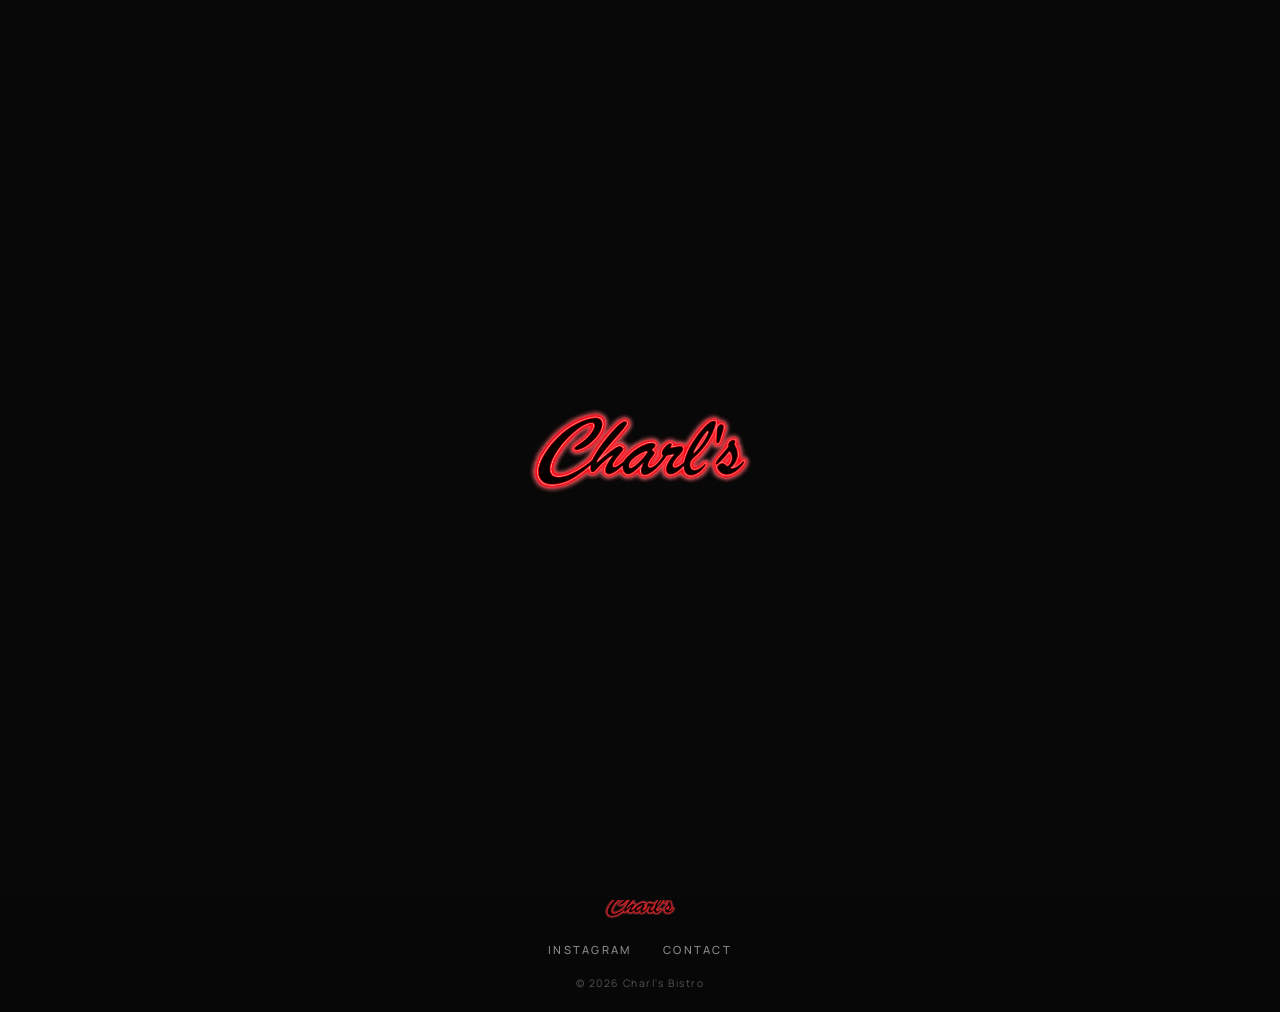
<file: index.html>
<!DOCTYPE html>
<html lang="en">
<head>
    <meta charset="UTF-8">
    <meta name="viewport" content="width=device-width, initial-scale=1.0">
    
    <!-- Primary Meta Tags -->
    <title>Charl's Bistro — Upcoming Events</title>
    <meta name="title" content="Charls Bistro — Upcoming Events">
    <meta name="description" content="Charls Bistro — discover upcoming live music, DJs and events.">
    <meta name="author" content="Charls Bistro">
    
    <!-- Canonical URL -->
    <link rel="canonical" href="https://www.charlsbistro.com/">
    
    <!-- Open Graph / Facebook -->
    <meta property="og:type" content="website">
    <meta property="og:url" content="https://www.charlsbistro.com/">
    <meta property="og:title" content="Charls Bistro — Upcoming Events">
    <meta property="og:description" content="Charls Bistro — discover upcoming live music, DJs and events.">
    <meta property="og:image" content="images/events/event-01.jpg">
    
    <!-- Twitter -->
    <meta property="twitter:card" content="summary_large_image">
    <meta property="twitter:url" content="https://www.charlsbistro.com/">
    <meta property="twitter:title" content="Charls Bistro — Upcoming Events">
    <meta property="twitter:description" content="Charls Bistro — discover upcoming live music, DJs and events.">
    <meta property="twitter:image" content="images/events/event-01.jpg">
    
    <!-- Favicon -->
    <link rel="icon" href="images/logo/logo.png" type="image/png">
    
    <!-- Google Fonts -->
    <link rel="preconnect" href="https://fonts.googleapis.com">
    <link rel="preconnect" href="https://fonts.gstatic.com" crossorigin>
    <link href="https://fonts.googleapis.com/css2?family=DM+Serif+Display:ital@0;1&family=Manrope:wght@300;400;500;600;700&display=swap" rel="stylesheet">
    
    <!-- Stylesheet -->
    <link rel="stylesheet" href="style.css">
</head>
<body>
    <!-- Loading Screen — Logo Only -->
    <div class="loading-screen" id="loadingScreen">
        <div class="loading-content">
            <div class="loading-logo">
                <img src="images/logo/logo.png" alt="Charls Bistro Logo" class="loading-logo-image">
            </div>
        </div>
    </div>
    
    <!-- Background Image -->
    <div class="page-background" aria-hidden="true">
        <img src="images/background/background.jpg" alt="" class="page-background-image">
        <div class="page-background-overlay"></div>
    </div>
    
    <!-- Header -->
    <header class="header" id="header">
        <div class="container header-inner">
            <!-- Logo Only Navbar -->
            <a href="index.html" class="logo" aria-label="Charls Bistro Home">
                <img src="images/logo/logo.png" alt="Charl's Bistro" class="logo-image">
            </a>
            
            <button class="burger" id="burger" aria-label="Open menu" aria-expanded="false">
                <span class="burger-line"></span>
                <span class="burger-line"></span>
            </button>
        </div>
    </header>
    
    <!-- Burger Menu Overlay -->
    <div class="menu-overlay" id="menuOverlay" aria-hidden="true">
        <div class="menu-content">
            <div class="menu-header">
                <img src="images/logo/logo.png" alt="Charls Bistro" class="menu-logo-image">
                <button class="menu-close" id="menuClose" aria-label="Close menu">×</button>
            </div>
            
            <nav class="menu-nav" aria-label="Main navigation">
                <ul>
                    <li style="--delay: 0.1s"><a href="index.html" class="menu-link">Events</a></li>
                    <li style="--delay: 0.2s"><a href="about.html" class="menu-link">About</a></li>
							<li style="--delay: 0.2s"><a href="gallery.html" class="menu-link">Gallery</a></li>
                    <li style="--delay: 0.3s"><a href="reservation.html" class="menu-link">Reservation</a></li>
                    <li style="--delay: 0.4s"><a href="about.html#contact" class="menu-link">Contact</a></li>
                </ul>
            </nav>
            
            <div class="menu-footer" style="--delay: 0.5s">
                <a href="https://www.instagram.com/charlsbistro/" target="_blank" rel="noopener noreferrer" class="menu-instagram">@charlsbistro</a>
            </div>
        </div>
    </div>
    
    <!-- Main Content -->
    <main>
        <!-- Upcoming Events Section -->
        <section class="events-section">
            <div class="container">
                <div class="events-heading">
                    <span class="events-label">This week</span>
                    <h1 class="events-title">Events</h1>
                </div>
                
                <!-- Horizontal Card Carousel -->
                <div class="carousel-wrapper">
                    <div id="eventsCarousel" class="events-carousel">
                        <!-- Cards rendered by JavaScript -->
                    </div>
                </div>
            </div>
        </section>
    </main>
    
    <!-- Footer -->
    <footer class="footer">
        <div class="container footer-inner">
            <img src="images/logo/logo.png" alt="Charls Bistro" class="footer-logo-image">
            <div class="footer-links">
                <a href="https://www.instagram.com/charlsbistro/" target="_blank" rel="noopener noreferrer">Instagram</a>
                <a href="about.html#contact">Contact</a>
            </div>
            <span class="footer-copy">© 2026 Charl's Bistro</span>
        </div>
    </footer>
    
    <!-- Scripts -->
    <script src="script.js"></script>
</body>
</html>
</file>
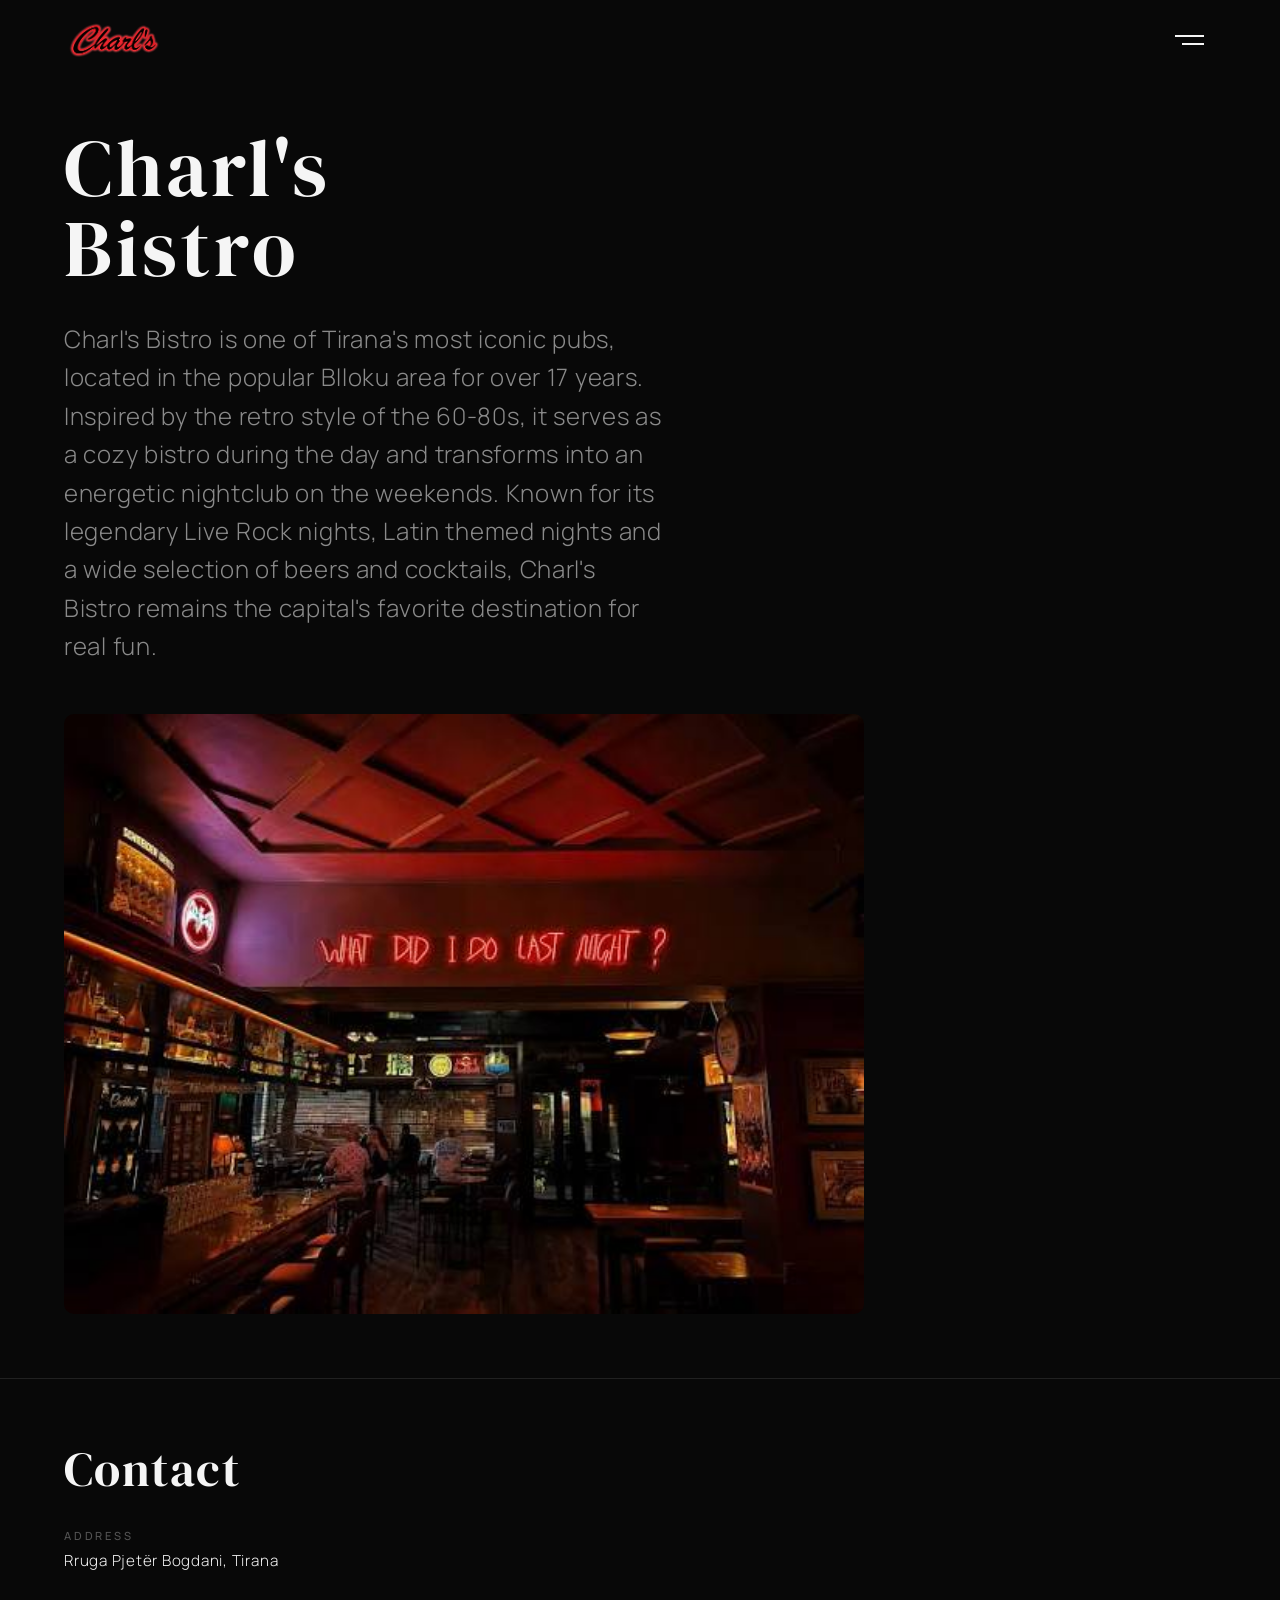
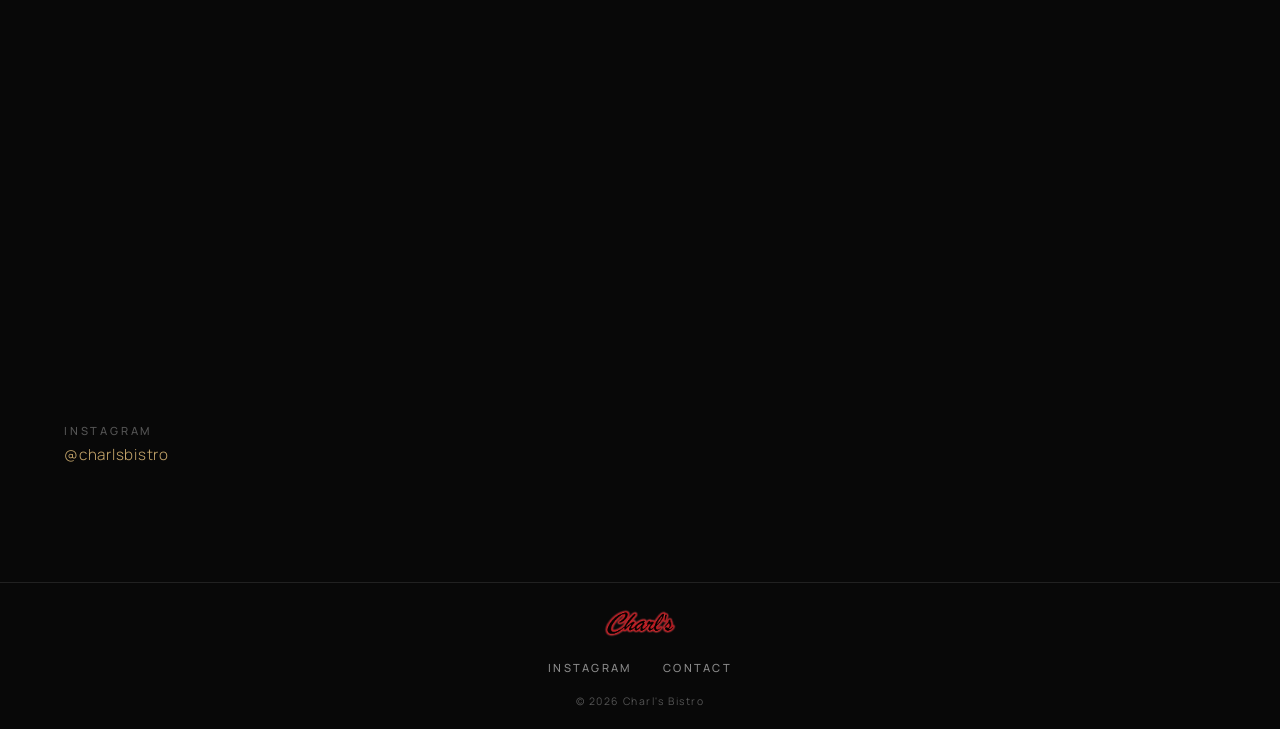
<file: about.html>
<!DOCTYPE html>
<html lang="en">
<head>
    <meta charset="UTF-8">
    <meta name="viewport" content="width=device-width, initial-scale=1.0">
    
    <title>About — Charl's Bistro</title>
    <meta name="description" content="Charls Bistro — a destination for music, dining and unforgettable nights.">
    <link rel="canonical" href="https://www.charlsbistro.com/about.html">
    <meta property="og:type" content="website">
    <meta property="og:title" content="About — Charl's Bistro">
    <meta property="og:description" content="Charls Bistro — a destination for music, dining and unforgettable nights.">
    <link rel="icon" href="images/logo/logo.png" type="image/png">
    
    <link rel="preconnect" href="https://fonts.googleapis.com">
    <link rel="preconnect" href="https://fonts.gstatic.com" crossorigin>
    <link href="https://fonts.googleapis.com/css2?family=DM+Serif+Display:ital@0;1&family=Manrope:wght@300;400;500;600;700&display=swap" rel="stylesheet">
    
    <link rel="stylesheet" href="style.css">
</head>
<body>
    <header class="header" id="header">
        <div class="container header-inner">
            <a href="index.html" class="logo" aria-label="Charls Bistro Home">
                <img src="images/logo/logo.png" alt="Charls Bistro" class="logo-image">
            </a>
            <button class="burger" id="burger" aria-label="Open menu" aria-expanded="false">
                <span class="burger-line"></span>
                <span class="burger-line"></span>
            </button>
        </div>
    </header>
    
    <div class="menu-overlay" id="menuOverlay" aria-hidden="true">
        <div class="menu-content">
            <div class="menu-header">
                <img src="images/logo/logo.png" alt="Charls Bistro" class="menu-logo-image">
                <button class="menu-close" id="menuClose" aria-label="Close menu">×</button>
            </div>
            <nav class="menu-nav" aria-label="Main navigation">
                <ul>
                    <li style="--delay: 0.1s"><a href="index.html" class="menu-link">Events</a></li>
                    <li style="--delay: 0.2s"><a href="about.html" class="menu-link">About</a></li>
							<li style="--delay: 0.2s"><a href="gallery.html" class="menu-link">Gallery</a></li>
                    <li style="--delay: 0.3s"><a href="reservation.html" class="menu-link">Reservation</a></li>
                    <li style="--delay: 0.4s"><a href="about.html#contact" class="menu-link">Contact</a></li>
                </ul>
            </nav>
            <div class="menu-footer" style="--delay: 0.5s">
                <a href="https://www.instagram.com/charlsbistro/" target="_blank" rel="noopener noreferrer" class="menu-instagram">@charlsbistro</a>
            </div>
        </div>
    </div>
    
    <main>
        <section class="about-section">
            <div class="container">
                <div class="about-content">
                    <h1 class="about-title">Charl's<br>Bistro</h1>
                    <p class="about-text">Charl's Bistro is one of Tirana's most iconic pubs, located in the popular Blloku area for over 17 years. Inspired by the retro style of the 60-80s, it serves as a cozy bistro during the day and transforms into an energetic nightclub on the weekends. Known for its legendary Live Rock nights, Latin themed nights and a wide selection of beers and cocktails, Charl's Bistro remains the capital's favorite destination for real fun.</p>
                    <div class="about-image-wrapper">
                        <img src="images/logo/about.jpeg" alt="Charls Bistro atmosphere" class="about-image" loading="lazy" decoding="async">
                    </div>
                </div>
            </div>
        </section>
        
        <section id="contact" class="contact-section">
            <div class="container">
                <div class="contact-content">
                    <h2 class="contact-title">Contact</h2>
                    <div class="contact-details">
                        <div class="contact-item">
                            <span class="contact-label">Address</span>
                            <p class="contact-value">Rruga Pjetër Bogdani, Tirana</p>

<iframe
    class="map-embed"
    src="https://www.google.com/maps?q=Charl's+Bistro+Blloku+Tirana&output=embed"
    loading="lazy"
    referrerpolicy="no-referrer-when-downgrade"
    title="Charl's Bistro Location">
</iframe>
                        </div>
                        <div class="contact-item">
                            <span class="contact-label">Instagram</span>
                            <a href="https://www.instagram.com/charlsbistro/" target="_blank" rel="noopener noreferrer" class="contact-link">@charlsbistro</a>
                        </div>
                    </div>
                </div>
            </div>
        </section>
    </main>
    
    <footer class="footer">
        <div class="container footer-inner">
            <img src="images/logo/logo.png" alt="Charls Bistro" class="footer-logo-image">
            <div class="footer-links">
                <a href="https://www.instagram.com/charlsbistro/" target="_blank" rel="noopener noreferrer">Instagram</a>
                <a href="about.html#contact">Contact</a>
            </div>
            <span class="footer-copy">© 2026 Charl's Bistro</span>
        </div>
    </footer>
    
    <script src="script.js"></script>
</body>
</html>
</file>
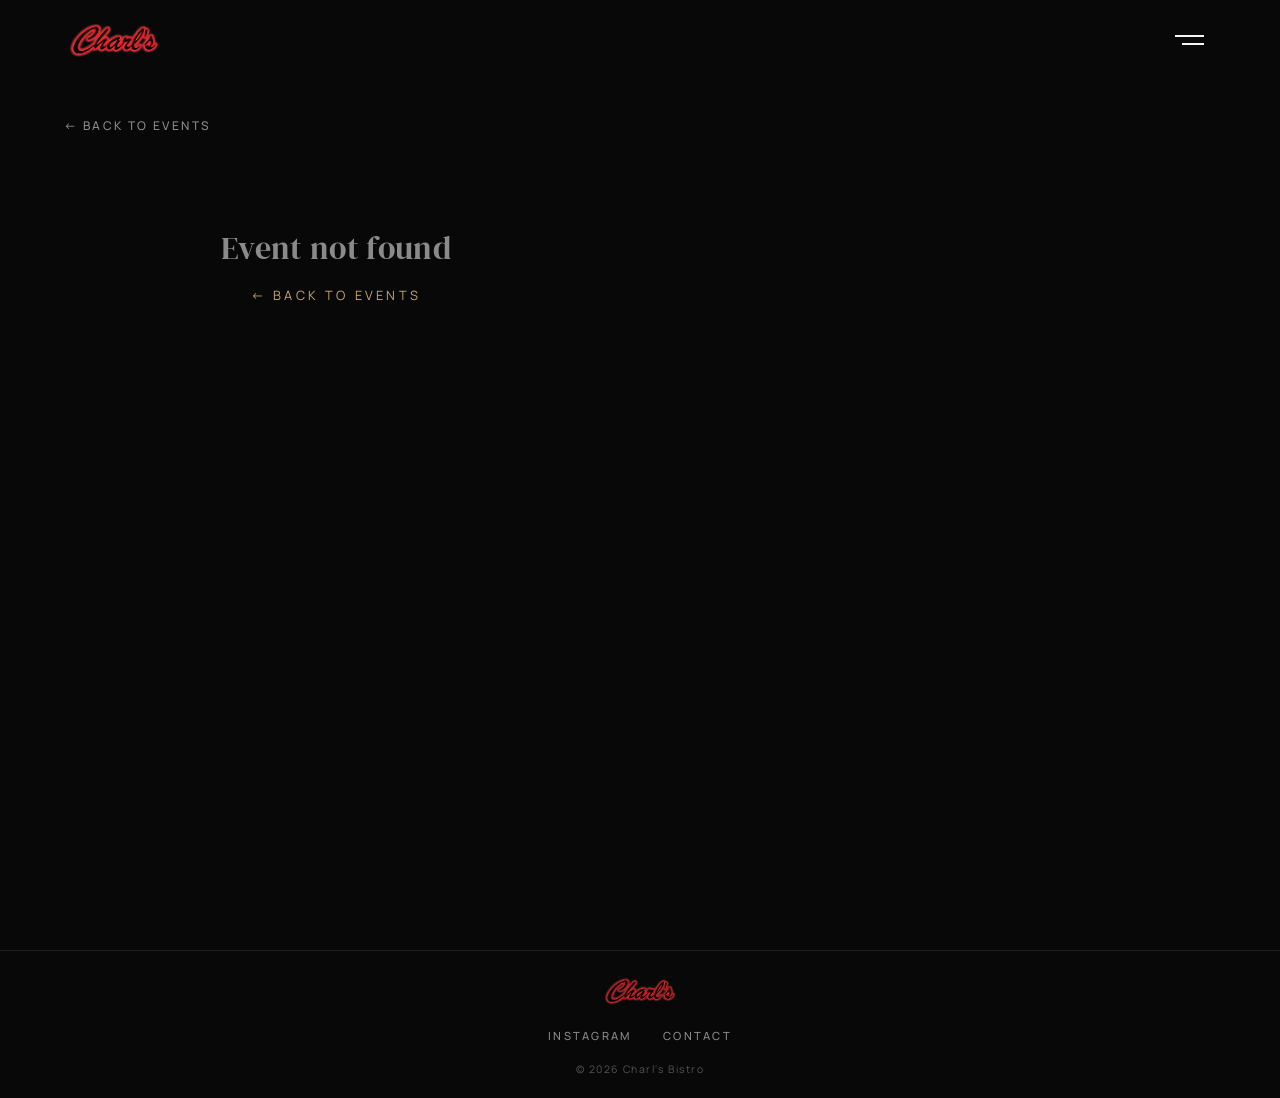
<file: event.html>
<!DOCTYPE html>
<html lang="en">
<head>
    <meta charset="UTF-8">
    <meta name="viewport" content="width=device-width, initial-scale=1.0">
    
    <title>Event — Charl's Bistro</title>
    <meta name="description" content="Charls Bistro — event details.">
    <link rel="canonical" href="https://www.charlsbistro.com/event.html">
    <meta property="og:type" content="website">
    <meta property="og:title" content="Event — Charls Bistro">
    <meta property="og:description" content="Charls Bistro — event details.">
    <link rel="icon" href="images/logo/logo.png" type="image/png">
    
    <link rel="preconnect" href="https://fonts.googleapis.com">
    <link rel="preconnect" href="https://fonts.gstatic.com" crossorigin>
    <link href="https://fonts.googleapis.com/css2?family=DM+Serif+Display:ital@0;1&family=Manrope:wght@300;400;500;600;700&display=swap" rel="stylesheet">
    
    <link rel="stylesheet" href="style.css">
</head>
<body class="event-page">
    <header class="header" id="header">
        <div class="container header-inner">
            <a href="index.html" class="logo" aria-label="Charls Bistro Home">
                <img src="images/logo/logo.png" alt="Charls Bistro" class="logo-image">
            </a>
            <button class="burger" id="burger" aria-label="Open menu" aria-expanded="false">
                <span class="burger-line"></span>
                <span class="burger-line"></span>
            </button>
        </div>
    </header>
    
    <div class="menu-overlay" id="menuOverlay" aria-hidden="true">
        <div class="menu-content">
            <div class="menu-header">
                <img src="images/logo/logo.png" alt="Charls Bistro" class="menu-logo-image">
                <button class="menu-close" id="menuClose" aria-label="Close menu">×</button>
            </div>
            <nav class="menu-nav" aria-label="Main navigation">
                <ul>
                    <li style="--delay: 0.1s"><a href="index.html" class="menu-link">Events</a></li>
                    <li style="--delay: 0.2s"><a href="about.html" class="menu-link">About</a></li>
							<li style="--delay: 0.2s"><a href="gallery.html" class="menu-link">Gallery</a></li>
                    <li style="--delay: 0.3s"><a href="reservation.html" class="menu-link">Reservation</a></li>
                    <li style="--delay: 0.4s"><a href="about.html#contact" class="menu-link">Contact</a></li>
                </ul>
            </nav>
            <div class="menu-footer" style="--delay: 0.5s">
                <a href="https://www.instagram.com/charlsbistro/" target="_blank" rel="noopener noreferrer" class="menu-instagram">@charlsbistro</a>
            </div>
        </div>
    </div>
    
    <main>
        <div class="container">
            <a href="index.html" class="back-link">← Back to Events</a>
            <div id="eventDetail" class="event-detail">
                <!-- Event details rendered by JavaScript -->
            </div>
        </div>
    </main>
    
    <footer class="footer">
        <div class="container footer-inner">
            <img src="images/logo/logo.png" alt="Charls Bistro" class="footer-logo-image">
            <div class="footer-links">
                <a href="https://www.instagram.com/charlsbistro/" target="_blank" rel="noopener noreferrer">Instagram</a>
                <a href="about.html#contact">Contact</a>
            </div>
            <span class="footer-copy">© 2026 Charl's Bistro</span>
        </div>
    </footer>
    
    <script src="script.js"></script>
    <script src="event.js"></script>
</body>
</html>
</file>
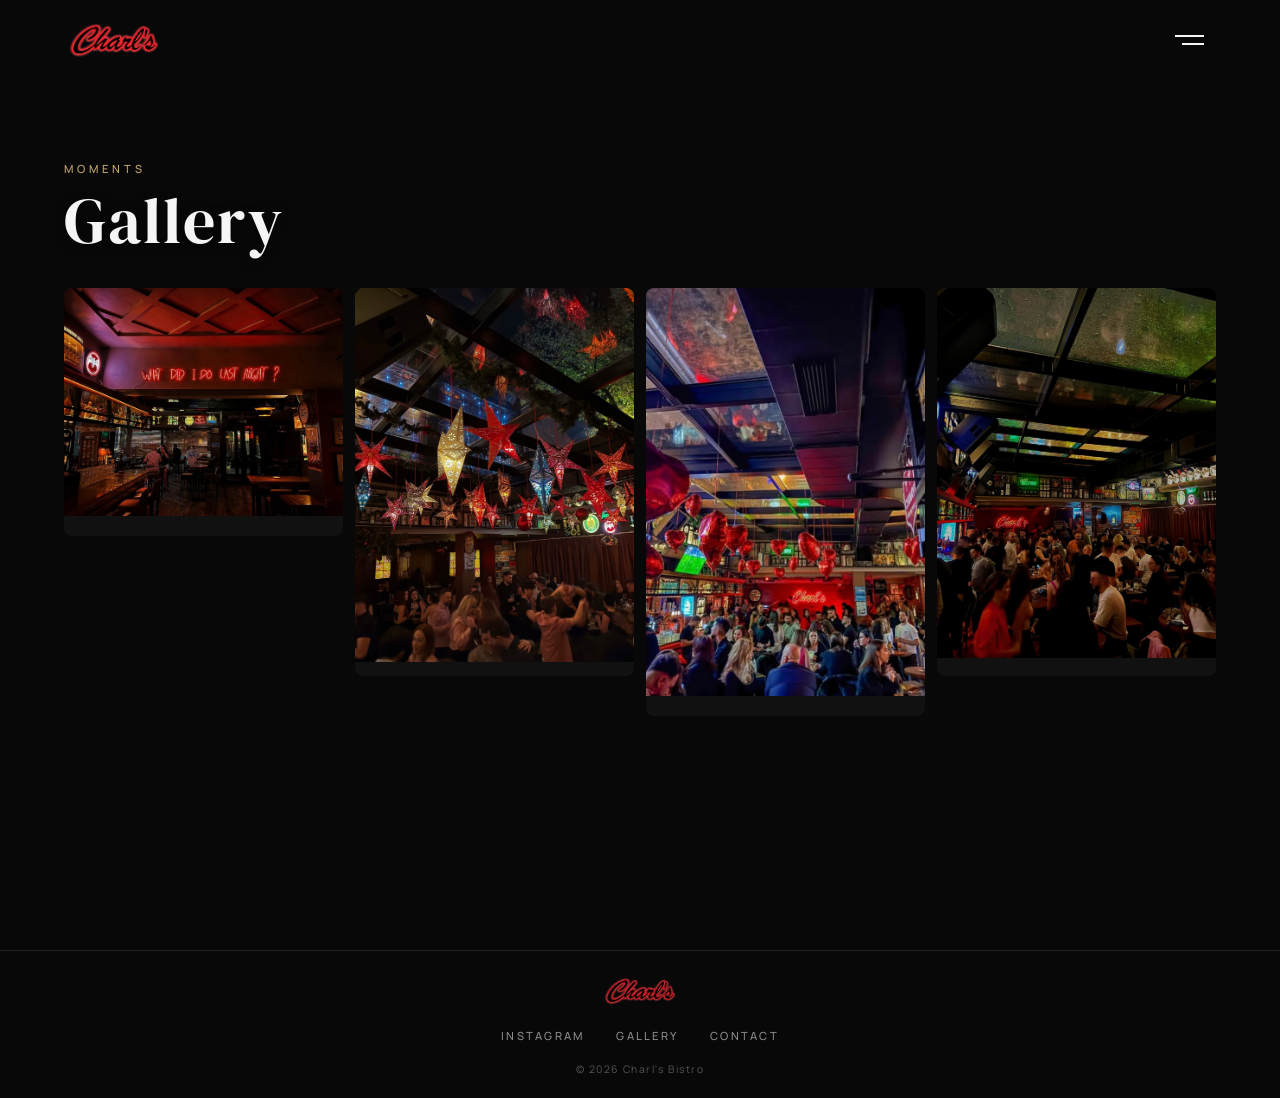
<file: gallery.html>
<!DOCTYPE html>
<html lang="en">
<head>
    <meta charset="UTF-8">
    <meta name="viewport" content="width=device-width, initial-scale=1.0">
    
    <title>Gallery — Charl's Bistro</title>
    <meta name="description" content="Moments from Charl's Bistro — live music, parties and unforgettable nights.">
    <link rel="icon" href="images/logo/logo.png" type="image/png">
    
    <link rel="preconnect" href="https://fonts.googleapis.com">
    <link rel="preconnect" href="https://fonts.gstatic.com" crossorigin>
    <link href="https://fonts.googleapis.com/css2?family=DM+Serif+Display:ital@0;1&family=Manrope:wght@300;400;500;600;700&display=swap" rel="stylesheet">
    
    <style>
        *, *::before, *::after { margin: 0; padding: 0; box-sizing: border-box; }
        html { scroll-behavior: smooth; -webkit-font-smoothing: antialiased; -moz-osx-font-smoothing: grayscale; }
        body {
            font-family: 'Manrope', -apple-system, BlinkMacSystemFont, 'Segoe UI', sans-serif;
            background-color: #080808;
            color: #f5f5f5;
            line-height: 1.6;
            overflow-x: hidden;
            position: relative;
            min-height: 100vh;
        }
        img { max-width: 100%; height: auto; display: block; }
        a { color: inherit; text-decoration: none; }
        button { cursor: pointer; border: none; background: none; font-family: inherit; color: inherit; }
        ul, ol { list-style: none; }

        :root {
            --bg: #080808;
            --bg-light: #0e0e0e;
            --surface: #111111;
            --surface-light: #181818;
            --text: #f5f5f5;
            --text-muted: #8a8a8a;
            --text-faint: #555555;
            --accent: #c7a76c;
            --accent-light: #d4b887;
            --border: rgba(255, 255, 255, 0.1);
            --border-light: rgba(255, 255, 255, 0.2);
            --font-display: 'DM Serif Display', Georgia, 'Times New Roman', serif;
            --font-body: 'Manrope', -apple-system, BlinkMacSystemFont, 'Segoe UI', sans-serif;
            --container-max: 1400px;
            --container-padding: clamp(1.5rem, 5vw, 4rem);
            --header-height: 80px;
            --header-height-mobile: 70px;
            --transition-fast: 0.3s cubic-bezier(0.4, 0, 0.2, 1);
            --transition-medium: 0.5s cubic-bezier(0.4, 0, 0.2, 1);
            --z-content: 10;
            --z-header: 100;
            --z-menu: 200;
            --z-lightbox: 500;
        }

        h1, h2, h3, h4, h5, h6 {
            font-family: var(--font-display);
            font-weight: 400;
            line-height: 1.1;
            letter-spacing: 0.01em;
        }
        .container {
            max-width: var(--container-max);
            margin: 0 auto;
            padding: 0 var(--container-padding);
            width: 100%;
            position: relative;
            z-index: var(--z-content);
        }

        /* HEADER */
        .header {
            position: fixed; top: 0; left: 0; right: 0;
            z-index: var(--z-header);
            transition: background var(--transition-medium), border-color var(--transition-medium);
            border-bottom: 1px solid transparent;
        }
        .header.scrolled {
            background: rgba(8, 8, 8, 0.95);
            border-bottom-color: var(--border);
        }
        .header-inner {
            display: flex; align-items: center; justify-content: space-between;
            height: var(--header-height);
            transition: height var(--transition-medium);
        }
        .header.scrolled .header-inner { height: var(--header-height-mobile); }
        .logo {
            display: flex; align-items: center; line-height: 1;
            z-index: calc(var(--z-menu) + 10);
        }
        .logo-image {
            width: auto; height: 50px; object-fit: contain;
            transition: height var(--transition-medium);
        }
        .header.scrolled .logo-image { height: 40px; }

        .burger {
            display: flex; flex-direction: column; gap: 0.4rem;
            padding: 0.75rem;
            z-index: calc(var(--z-menu) + 10);
            position: relative;
            align-items: flex-end;
        }
        .burger-line {
            width: 1.8rem; height: 1.5px;
            background: var(--text);
            transition: all var(--transition-fast);
            display: block;
        }
        .burger-line:last-child { width: 1.4rem; }
        .burger:hover .burger-line { background: var(--accent); }
        .burger.active .burger-line:first-child {
            transform: rotate(45deg) translate(3px, 3px);
            width: 1.8rem;
        }
        .burger.active .burger-line:last-child {
            transform: rotate(-45deg) translate(3px, -3px);
            width: 1.8rem;
        }

        /* MENU */
        .menu-overlay {
            position: fixed; top: 0; left: 0; right: 0; bottom: 0;
            background: var(--bg);
            z-index: var(--z-menu);
            opacity: 0; visibility: hidden;
            transition: opacity var(--transition-medium), visibility var(--transition-medium);
        }
        .menu-overlay.open { opacity: 1; visibility: visible; }
        .menu-content {
            display: flex; flex-direction: column; justify-content: space-between;
            height: 100%;
            padding: 2rem var(--container-padding);
            max-width: var(--container-max);
            margin: 0 auto;
            width: 100%;
        }
        .menu-header {
            display: flex; align-items: center; justify-content: space-between;
            position: relative;
        }
        .menu-logo-image { width: auto; height: 45px; object-fit: contain; }
        .menu-close {
            font-size: 2.5rem; font-weight: 300; color: var(--text);
            line-height: 1;
            transition: color var(--transition-fast);
            padding: 0.5rem;
        }
        .menu-close:hover { color: var(--accent); }
        .menu-nav ul { display: flex; flex-direction: column; gap: 1.5rem; }
        .menu-link {
            font-family: var(--font-display);
            font-size: clamp(2.5rem, 6vw, 4rem);
            font-weight: 400;
            color: var(--text);
            letter-spacing: 0.02em;
            transition: color var(--transition-fast), padding-left var(--transition-fast);
            display: inline-block;
            opacity: 0; transform: translateY(20px);
            animation: menuLinkIn 0.6s ease forwards;
            animation-delay: var(--delay);
        }
        .menu-link:hover { color: var(--accent); padding-left: 1.5rem; }
        @keyframes menuLinkIn {
            from { opacity: 0; transform: translateY(20px); }
            to { opacity: 1; transform: translateY(0); }
        }
        .menu-footer {
            opacity: 0;
            animation: menuLinkIn 0.6s ease forwards;
            animation-delay: var(--delay);
        }
        .menu-instagram {
            font-size: 0.9rem; letter-spacing: 0.2em; text-transform: uppercase;
            color: var(--text-muted);
            transition: color var(--transition-fast);
        }
        .menu-instagram:hover { color: var(--accent); }

        /* GALLERY PAGE */
        .gallery-page main {
            padding-top: calc(var(--header-height) + 5rem);
            padding-bottom: 4rem;
            min-height: 100vh;
        }
        .gallery-heading {
            margin-bottom: 2rem;
            display: flex; flex-direction: column; gap: 0.5rem;
        }
        .gallery-label {
            font-size: 0.7rem; font-weight: 500;
            letter-spacing: 0.35em; text-transform: uppercase;
            color: var(--accent);
        }
        .gallery-title {
            font-size: clamp(2.5rem, 6vw, 4rem);
            font-weight: 400;
            letter-spacing: 0.03em;
            text-shadow: 0 2px 10px rgba(0, 0, 0, 0.5);
        }

        .gallery-filters {
            display: flex; gap: 0.75rem; margin-bottom: 2.5rem;
            flex-wrap: wrap;
        }
        .gallery-filter {
            padding: 0.6rem 1.4rem;
            font-size: 0.7rem; font-weight: 500;
            letter-spacing: 0.2em; text-transform: uppercase;
            background: transparent; color: var(--text-muted);
            border: 1px solid var(--border);
            border-radius: 100px;
            transition: all 0.3s ease;
        }
        .gallery-filter:hover { color: var(--text); border-color: var(--border-light); }
        .gallery-filter.active {
            color: var(--bg); background: var(--accent); border-color: var(--accent);
        }

        /* MASONRY */
        .gallery-masonry {
            display: grid;
            grid-template-columns: repeat(3, 1fr);
            grid-auto-rows: 8px;
            gap: 12px;
            grid-auto-flow: row;
        }
        .gallery-item {
            grid-row-end: span 30;
            overflow: hidden;
            border-radius: 8px;
            position: relative;
            cursor: pointer;
            background: var(--surface);
            -webkit-tap-highlight-color: transparent;
        }
        .gallery-item img {
            width: 100%; height: auto; display: block;
            transition: transform 0.6s cubic-bezier(0.4, 0, 0.2, 1);
        }
        .gallery-item:hover img { transform: scale(1.05); }

        .gallery-item-overlay {
            position: absolute; inset: 0;
            background: linear-gradient(
                to bottom,
                rgba(8, 8, 8, 0) 0%,
                rgba(8, 8, 8, 0) 60%,
                rgba(8, 8, 8, 0.65) 100%
            );
            opacity: 0;
            display: flex; align-items: flex-end; justify-content: flex-end;
            padding: 1rem;
            transition: opacity 0.3s ease;
            pointer-events: none;
        }
        .gallery-item:hover .gallery-item-overlay { opacity: 1; }

        /* Video card — play icon në qendër */
        .gallery-item-video { position: relative; }
        .gallery-video-poster { width: 100%; height: auto; display: block; }
        .gallery-item-video .gallery-item-overlay {
            background: rgba(8, 8, 8, 0.25);
            opacity: 1;
            align-items: center; justify-content: center;
            padding: 0;
        }
        .gallery-video-play-icon {
            width: 56px; height: 56px;
            border-radius: 50%;
            background: var(--accent);
            color: var(--bg);
            display: flex; align-items: center; justify-content: center;
            font-size: 1.4rem;
            box-shadow: 0 4px 24px rgba(0, 0, 0, 0.5);
            transition: transform 0.3s ease;
            padding-left: 4px; /* centron trekëndëshin optikisht */
        }
        .gallery-item-video:hover .gallery-video-play-icon {
            transform: scale(1.12);
        }

        /* LIGHTBOX — minimalist, kliko kudo për të mbyllur */
        .gallery-lightbox {
            position: fixed; inset: 0;
            background: rgba(0, 0, 0, 0.96);
            z-index: var(--z-lightbox);
            display: flex; align-items: center; justify-content: center;
            opacity: 0; visibility: hidden;
            transition: opacity 0.35s ease, visibility 0.35s ease;
            padding: 1rem;
            cursor: zoom-out;
        }
        .gallery-lightbox.open { opacity: 1; visibility: visible; }

        .lightbox-content {
            max-width: 95vw; max-height: 95vh;
            display: flex; align-items: center; justify-content: center;
            animation: lightboxIn 0.35s ease;
            cursor: default;
        }
        @keyframes lightboxIn {
            from { opacity: 0; transform: scale(0.96); }
            to { opacity: 1; transform: scale(1); }
        }
        .lightbox-media {
            max-width: 95vw;
            max-height: 95vh;
            object-fit: contain;
            border-radius: 6px;
            box-shadow: 0 20px 60px rgba(0, 0, 0, 0.7);
            display: block;
        }

        /* FOOTER */
        .footer {
            border-top: 1px solid var(--border);
            margin-top: 50px;
            padding: 20px;
            background: rgba(8, 8, 8, 0.8);
            position: relative;
            z-index: var(--z-content);
        }
        .footer-inner {
            display: flex; flex-direction: column; align-items: center;
            gap: 1rem; text-align: center;
        }
        .footer-logo-image {
            width: auto; height: 40px; object-fit: contain; opacity: 0.8;
        }
        .footer-links { display: flex; gap: 2rem; }
        .footer-links a {
            font-size: 0.7rem; font-weight: 500;
            letter-spacing: 0.2em; text-transform: uppercase;
            color: var(--text-muted);
            transition: color var(--transition-fast);
        }
        .footer-links a:hover { color: var(--accent); }
        .footer-copy {
            font-size: 0.65rem; letter-spacing: 0.15em;
            color: var(--text-faint);
        }

        /* RESPONSIVE */
        @media (min-width: 1200px) {
            .gallery-masonry { grid-template-columns: repeat(4, 1fr); }
        }
        @media (max-width: 1024px) {
            .gallery-masonry { grid-template-columns: repeat(2, 1fr); }
        }
        @media (max-width: 768px) {
            :root {
                --header-height: 70px;
                --header-height-mobile: 65px;
            }
            .gallery-page main { padding-top: calc(var(--header-height) + 4rem); }
            .gallery-masonry {
                grid-template-columns: repeat(2, 1fr);
                gap: 8px;
                grid-auto-rows: 6px;
            }
            .logo-image { height: 40px; }
            .header.scrolled .logo-image { height: 35px; }
            .menu-link { font-size: 2.2rem; }
        }
        @media (max-width: 480px) {
            :root { --container-padding: 1.25rem; }
            .gallery-page main { padding-top: calc(var(--header-height) + 3rem); }
            .gallery-filters { gap: 0.5rem; }
            .gallery-filter { padding: 0.5rem 1rem; font-size: 0.65rem; }
            .gallery-video-play-icon { width: 46px; height: 46px; font-size: 1.2rem; }
            .logo-image { height: 45px; }
            .header.scrolled .logo-image { height: 30px; }
            .footer-links { gap: 1.25rem; }
            .footer-links a { font-size: 0.6rem; }
        }
        @media (prefers-reduced-motion: reduce) {
            *, *::before, *::after {
                animation-duration: 0.01ms !important;
                animation-iteration-count: 1 !important;
                transition-duration: 0.01ms !important;
                scroll-behavior: auto !important;
            }
            .gallery-item img { transition: none; }
        }
    </style>
</head>
<body class="gallery-page">
    <header class="header" id="header">
        <div class="container header-inner">
            <a href="index.html" class="logo" aria-label="Charl's Bistro Home">
                <img src="images/logo/logo.png" alt="Charl's Bistro" class="logo-image">
            </a>
            <button class="burger" id="burger" aria-label="Open menu" aria-expanded="false">
                <span class="burger-line"></span>
                <span class="burger-line"></span>
            </button>
        </div>
    </header>

    <div class="menu-overlay" id="menuOverlay" aria-hidden="true">
        <div class="menu-content">
            <div class="menu-header">
                <img src="images/logo/logo.png" alt="Charls Bistro" class="menu-logo-image">
                <button class="menu-close" id="menuClose" aria-label="Close menu">×</button>
            </div>
            <nav class="menu-nav" aria-label="Main navigation">
                <ul>
                    <li style="--delay: 0.1s"><a href="index.html" class="menu-link">Events</a></li>
                    <li style="--delay: 0.2s"><a href="gallery.html" class="menu-link">Gallery</a></li>
                    <li style="--delay: 0.3s"><a href="about.html" class="menu-link">About</a></li>
                    <li style="--delay: 0.4s"><a href="reservation.html" class="menu-link">Reservation</a></li>
                    <li style="--delay: 0.5s"><a href="about.html#contact" class="menu-link">Contact</a></li>
                </ul>
            </nav>
            <div class="menu-footer" style="--delay: 0.6s">
                <a href="https://www.instagram.com/charlsbistro/" target="_blank" rel="noopener noreferrer" class="menu-instagram">@charlsbistro</a>
            </div>
        </div>
    </div>

    <main>
        <section class="gallery-section">
            <div class="container">
                <div class="gallery-heading">
                    <span class="gallery-label">Moments</span>
                    <h1 class="gallery-title">Gallery</h1>
                </div>

                <div class="gallery-masonry" id="galleryGrid"></div>
            </div>
        </section>
    </main>

    <!-- Lightbox — kliko kudo për të mbyllur -->
    <div class="gallery-lightbox" id="galleryLightbox" aria-hidden="true">
        <div class="lightbox-content" id="lightboxContent"></div>
    </div>

    <footer class="footer">
        <div class="container footer-inner">
            <img src="images/logo/logo.png" alt="Charls Bistro" class="footer-logo-image">
            <div class="footer-links">
                <a href="https://www.instagram.com/charlsbistro/" target="_blank" rel="noopener noreferrer">Instagram</a>
                <a href="gallery.html">Gallery</a>
                <a href="about.html#contact">Contact</a>
            </div>
            <span class="footer-copy">© 2026 Charl's Bistro</span>
        </div>
    </footer>

    <script>
        /* HEADER SCROLL */
        const header = document.getElementById('header');
        window.addEventListener('scroll', () => {
            const top = window.pageYOffset || document.documentElement.scrollTop;
            header.classList.toggle('scrolled', top > 30);
        }, { passive: true });

        /* BURGER MENU */
        const burger = document.getElementById('burger');
        const menuOverlay = document.getElementById('menuOverlay');
        const menuClose = document.getElementById('menuClose');

        function openMenu() {
            menuOverlay.classList.add('open');
            burger.classList.add('active');
            burger.setAttribute('aria-expanded', 'true');
            menuOverlay.setAttribute('aria-hidden', 'false');
            document.body.style.overflow = 'hidden';
        }
        function closeMenu() {
            menuOverlay.classList.remove('open');
            burger.classList.remove('active');
            burger.setAttribute('aria-expanded', 'false');
            menuOverlay.setAttribute('aria-hidden', 'true');
            document.body.style.overflow = '';
        }
        if (burger) {
            burger.addEventListener('click', () => {
                menuOverlay.classList.contains('open') ? closeMenu() : openMenu();
            });
        }
        if (menuClose) menuClose.addEventListener('click', closeMenu);
        menuOverlay.querySelectorAll('.menu-link').forEach(link => {
            link.addEventListener('click', closeMenu);
        });
        document.addEventListener('keydown', (e) => {
            if (e.key === 'Escape' && menuOverlay.classList.contains('open')) closeMenu();
        });

        /* GALLERY DATA */
        const galleryItems = [
            { type: 'image', src: 'images/gallery/1.jpeg', alt: 'Live music night' },
            { type: 'image', src: 'images/gallery/2.jpeg', alt: 'Crowd cheering' },
            { type: 'image', src: 'images/gallery/4.jpeg', alt: 'DJ set' },
            { type: 'image', src: 'images/gallery/5.jpeg', alt: 'Cocktails' }
        ];

        const galleryGrid = document.getElementById('galleryGrid');
        const lightbox = document.getElementById('galleryLightbox');
        const lightboxContent = document.getElementById('lightboxContent');

        /* RENDER */
        function renderGallery(filter = 'all') {
            if (!galleryGrid) return;

            const items = filter === 'all'
                ? galleryItems
                : galleryItems.filter(item => item.type === filter);

            if (items.length === 0) {
                galleryGrid.innerHTML = `
                    <div style="padding: 4rem 2rem; text-align: center; width: 100%; grid-column: 1 / -1;">
                        <p style="font-family: var(--font-display); font-size: 1.5rem; color: var(--text-muted);">
                            No media yet.
                        </p>
                    </div>`;
                return;
            }

            galleryGrid.innerHTML = items.map((item) => {
                if (item.type === 'image') {
                    return `
                        <div class="gallery-item gallery-item-image"
                             data-type="image"
                             data-src="${item.src}"
                             data-alt="${item.alt}">
                            <img src="${item.src}" alt="${item.alt}" loading="lazy" decoding="async">
                        </div>`;
                }
                return `
                    <div class="gallery-item gallery-item-video"
                         data-type="video"
                         data-src="${item.src}"
                         data-alt="${item.alt}">
                        <img src="${item.poster}" alt="${item.alt}" loading="lazy" decoding="async" class="gallery-video-poster">
                        <div class="gallery-item-overlay">
                            <span class="gallery-video-play-icon">▶</span>
                        </div>
                    </div>`;
            }).join('');

            initMasonry();
        }

        /* MASONRY */
        function initMasonry() {
            if (!galleryGrid) return;

            const items = Array.from(galleryGrid.querySelectorAll('.gallery-item'));
            const GAP = window.innerWidth <= 768 ? 8 : 12;
            const ROW_HEIGHT = window.innerWidth <= 768 ? 6 : 8;

            const applySpan = (item) => {
                const img = item.querySelector('img');
                if (!img || !img.naturalWidth) return;
                const width = item.getBoundingClientRect().width;
                if (width === 0) return;
                const height = width * (img.naturalHeight / img.naturalWidth);
                const span = Math.ceil((height + GAP) / (ROW_HEIGHT + GAP));
                item.style.gridRowEnd = `span ${span}`;
            };

            items.forEach(item => {
                const img = item.querySelector('img');
                if (!img) return;
                if (img.complete && img.naturalWidth > 0) {
                    applySpan(item);
                } else {
                    img.addEventListener('load', () => applySpan(item), { once: true });
                }
            });

            if (window.__galleryResizeHandler) {
                window.removeEventListener('resize', window.__galleryResizeHandler);
            }
            let resizeTimer;
            window.__galleryResizeHandler = () => {
                clearTimeout(resizeTimer);
                resizeTimer = setTimeout(() => items.forEach(applySpan), 150);
            };
            window.addEventListener('resize', window.__galleryResizeHandler);
        }

        /* CLICK — çdo media hapet në lightbox */
        galleryGrid.addEventListener('click', (e) => {
            const itemEl = e.target.closest('.gallery-item');
            if (!itemEl) return;
            openLightbox(itemEl);
        });

        /* LIGHTBOX OPEN */
        function openLightbox(itemEl) {
            const type = itemEl.dataset.type;
            const src = itemEl.dataset.src;
            const alt = itemEl.dataset.alt;

            if (type === 'video') {
                lightboxContent.innerHTML = `
                    <video 
                        src="${src}" 
                        controls 
                        autoplay 
                        playsinline
                        class="lightbox-media"
                    ></video>
                `;
            } else {
                lightboxContent.innerHTML = `
                    <img src="${src}" alt="${alt}" class="lightbox-media">
                `;
            }

            lightbox.classList.add('open');
            lightbox.setAttribute('aria-hidden', 'false');
            document.body.style.overflow = 'hidden';
        }

        /* LIGHTBOX CLOSE */
        function closeLightbox() {
            lightbox.classList.remove('open');
            lightbox.setAttribute('aria-hidden', 'true');
            document.body.style.overflow = '';
            // Fshi content-in që video të ndalojë menjëherë
            lightboxContent.innerHTML = '';
        }

        /* Kliko kudo në lightbox → mbyllet (përveç kontrollit të videos) */
        lightbox.addEventListener('click', (e) => {
            // Nëse klikon kontrollin e videos, mos e mbyll
            if (e.target.tagName === 'VIDEO') return;
            closeLightbox();
        });

        /* ESC → mbyllet */
        document.addEventListener('keydown', (e) => {
            if (e.key === 'Escape' && lightbox.classList.contains('open')) {
                closeLightbox();
            }
        });

        /* FILTERS */
        document.querySelectorAll('.gallery-filter').forEach(btn => {
            btn.addEventListener('click', () => {
                document.querySelectorAll('.gallery-filter').forEach(b => b.classList.remove('active'));
                btn.classList.add('active');
                renderGallery(btn.dataset.filter);
            });
        });

        /* INIT */
        renderGallery();
    </script>
</body>
</html>
</file>
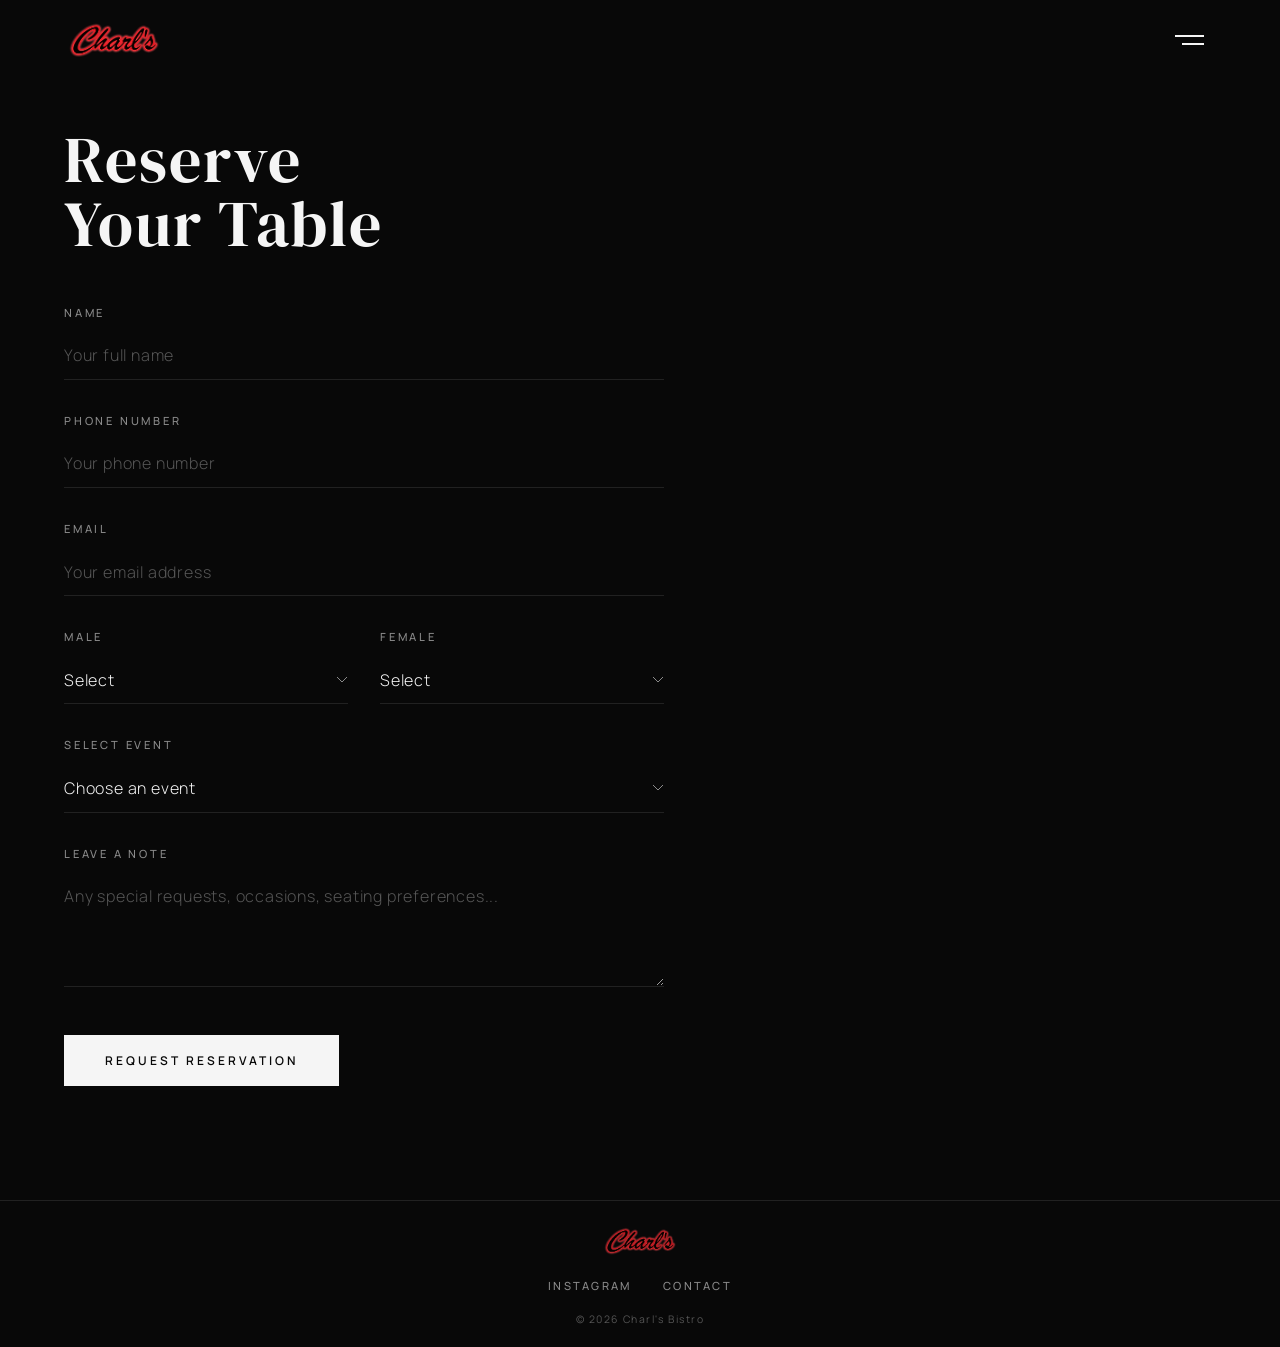
<file: reservation.html>
<!DOCTYPE html>
<html lang="en">
<head>
    <meta charset="UTF-8">
    <meta name="viewport" content="width=device-width, initial-scale=1.0">
    
    <title>Reservation — Charl's Bistro</title>
    <meta name="description" content="Reserve a table at Charls Bistro.">
    <link rel="canonical" href="https://www.charlsbistro.com/reservation.html">
    <meta property="og:type" content="website">
    <meta property="og:title" content="Reservation — Charls Bistro">
    <meta property="og:description" content="Reserve a table at Charls Bistro.">
    <link rel="icon" href="images/logo/logo.png" type="image/png">
    
    <link rel="preconnect" href="https://fonts.googleapis.com">
    <link rel="preconnect" href="https://fonts.gstatic.com" crossorigin>
    <link href="https://fonts.googleapis.com/css2?family=DM+Serif+Display:ital@0;1&family=Manrope:wght@300;400;500;600;700&display=swap" rel="stylesheet">
    
    <link rel="stylesheet" href="style.css">
</head>
<body>
    <header class="header" id="header">
        <div class="container header-inner">
            <a href="index.html" class="logo" aria-label="Charls Bistro Home">
                <img src="images/logo/logo.png" alt="Charls Bistro" class="logo-image">
            </a>
            <button class="burger" id="burger" aria-label="Open menu" aria-expanded="false">
                <span class="burger-line"></span>
                <span class="burger-line"></span>
            </button>
        </div>
    </header>
    
    <div class="menu-overlay" id="menuOverlay" aria-hidden="true">
        <div class="menu-content">
            <div class="menu-header">
                <img src="images/logo/logo.png" alt="Charls Bistro" class="menu-logo-image">
                <button class="menu-close" id="menuClose" aria-label="Close menu">×</button>
            </div>
            <nav class="menu-nav" aria-label="Main navigation">
                <ul>
                    <li style="--delay: 0.1s"><a href="index.html" class="menu-link">Events</a></li>
                    <li style="--delay: 0.2s"><a href="about.html" class="menu-link">About</a></li>
							<li style="--delay: 0.2s"><a href="gallery.html" class="menu-link">Gallery</a></li>
                    <li style="--delay: 0.3s"><a href="reservation.html" class="menu-link">Reservation</a></li>
                    <li style="--delay: 0.4s"><a href="about.html#contact" class="menu-link">Contact</a></li>
                </ul>
            </nav>
            <div class="menu-footer" style="--delay: 0.5s">
                <a href="https://www.instagram.com/charlsbistro/" target="_blank" rel="noopener noreferrer" class="menu-instagram">@charlsbistro</a>
            </div>
        </div>
    </div>
    
    <main>
        <section class="reservation-section">
            <div class="container">
                <div class="reservation-content">
                    <h1 class="reservation-title">Reserve<br>Your Table</h1>
                    
                    <form id="reservationForm" class="reservation-form" novalidate>
                        <div class="form-group">
                            <label for="name">Name</label>
                            <input type="text" id="name" name="name" required autocomplete="name" placeholder="Your full name">
                        </div>
                        <div class="form-group">
                            <label for="phone">Phone Number</label>
                            <input type="tel" id="phone" name="phone" required autocomplete="tel" placeholder="Your phone number">
                        </div>
                        <div class="form-group">
                            <label for="email">Email</label>
                            <input type="email" id="email" name="email" required autocomplete="email" placeholder="Your email address">
                        </div>
                        <div class="form-row">
                            <div class="form-group">
                                <label for="maleCount">Male</label>
                                <select id="maleCount" name="maleCount" required>
                                    <option value="" disabled selected>Select</option>
                                    <option value="0">0</option>
                                    <option value="1">1</option>
                                    <option value="2">2</option>
                                    <option value="3">3</option>
                                    <option value="4">4</option>
                                    <option value="5">5</option>
                                    <option value="6">6</option>
                                    <option value="7">7</option>
                                    <option value="8">8</option>
                                    <option value="9">9</option>
                                    <option value="10">10</option>
                                </select>
                            </div>
                            <div class="form-group">
                                <label for="femaleCount">Female</label>
                                <select id="femaleCount" name="femaleCount" required>
                                    <option value="" disabled selected>Select</option>
                                    <option value="0">0</option>
                                    <option value="1">1</option>
                                    <option value="2">2</option>
                                    <option value="3">3</option>
                                    <option value="4">4</option>
                                    <option value="5">5</option>
                                    <option value="6">6</option>
                                    <option value="7">7</option>
                                    <option value="8">8</option>
                                    <option value="9">9</option>
                                    <option value="10">10</option>
                                </select>
                            </div>
                        </div>
                        <div class="form-group">
                            <label for="eventSelect">Select Event</label>
                            <select id="eventSelect" name="eventSelect" required>
                                <option value="" disabled selected>Choose an event</option>
                            </select>
                        </div>
                        <div class="form-group">
                            <label for="note">Leave a Note</label>
                            <textarea id="note" name="note" rows="4" placeholder="Any special requests, occasions, seating preferences..."></textarea>
                        </div>
                        <button type="submit" class="btn-reserve">Request Reservation</button>
                    </form>
                </div>
            </div>
        </section>
    </main>
    
    <footer class="footer">
        <div class="container footer-inner">
            <img src="images/logo/logo.png" alt="Charls Bistro" class="footer-logo-image">
            <div class="footer-links">
                <a href="https://www.instagram.com/charlsbistro/" target="_blank" rel="noopener noreferrer">Instagram</a>
                <a href="about.html#contact">Contact</a>
            </div>
            <span class="footer-copy">© 2026 Charl's Bistro</span>
        </div>
    </footer>
    
    <script src="script.js"></script>
</body>
</html>
</file>
<file: style.css>
/* ============================================
   CHARLS BISTRO — Main Stylesheet
   ============================================ */

/* ============================================
   1. Reset
   ============================================ */
*,
*::before,
*::after {
    margin: 0;
    padding: 0;
    box-sizing: border-box;
}

html {
    scroll-behavior: smooth;
    -webkit-font-smoothing: antialiased;
    -moz-osx-font-smoothing: grayscale;
}

body {
    font-family: 'Manrope', -apple-system, BlinkMacSystemFont, 'Segoe UI', sans-serif;
    background-color: #080808;
    color: #f5f5f5;
    line-height: 1.6;
    overflow-x: hidden;
    position: relative;
    min-height: 100vh;
}

body.loading {
    overflow: hidden;
}

img {
    max-width: 100%;
    height: auto;
    display: block;
}

a {
    color: inherit;
    text-decoration: none;
}

button {
    cursor: pointer;
    border: none;
    background: none;
    font-family: inherit;
    color: inherit;
}

ul,
ol {
    list-style: none;
}

input,
select,
textarea {
    font-family: inherit;
    border: none;
    background: none;
    outline: none;
    color: #f5f5f5;
}

/* ============================================
   2. CSS Variables
   ============================================ */
:root {
    --bg: #080808;
    --bg-light: #0e0e0e;
    --surface: #111111;
    --surface-light: #181818;
    
    --text: #f5f5f5;
    --text-muted: #8a8a8a;
    --text-faint: #555555;
    
    --accent: #c7a76c;
    --accent-light: #d4b887;
    
    --border: rgba(255, 255, 255, 0.1);
    --border-light: rgba(255, 255, 255, 0.2);
    
    --font-display: 'DM Serif Display', Georgia, 'Times New Roman', serif;
    --font-body: 'Manrope', -apple-system, BlinkMacSystemFont, 'Segoe UI', sans-serif;
    
    --container-max: 1400px;
    --container-padding: clamp(1.5rem, 5vw, 4rem);
    
    --header-height: 80px;
    --header-height-mobile: 70px;
    
    --transition-fast: 0.3s cubic-bezier(0.4, 0, 0.2, 1);
    --transition-medium: 0.5s cubic-bezier(0.4, 0, 0.2, 1);
    --transition-slow: 0.8s cubic-bezier(0.4, 0, 0.2, 1);
    
    --z-background: 1;
    --z-content: 10;
    --z-header: 100;
    --z-menu: 200;
    --z-loading: 300;
    
    /* Carousel Variables */
    --card-width-mobile: 78vw;
    --card-width-tablet: 42vw;
    --card-width-desktop: 28vw;
    --card-gap: 1.25rem;
}

/* ============================================
   3. Typography
   ============================================ */
h1,
h2,
h3,
h4,
h5,
h6 {
    font-family: var(--font-display);
    font-weight: 400;
    line-height: 1.1;
    letter-spacing: 0.01em;
}

/* ============================================
   4. Global Styles
   ============================================ */
.container {
    max-width: var(--container-max);
    margin: 0 auto;
    padding: 0 var(--container-padding);
    width: 100%;
    position: relative;
    z-index: var(--z-content);
}

/* ============================================
   5. Page Background Image
   ============================================ */
.page-background {
    position: fixed;
    top: 0;
    left: 0;
    right: 0;
    bottom: 0;
    z-index: var(--z-background);
    pointer-events: none;
}

.page-background-image {
    width: 100%;
    height: 100%;
    object-fit: cover;
    object-position: center;
}

.page-background-overlay {
    position: absolute;
    top: 0;
    left: 0;
    right: 0;
    bottom: 0;
    background: rgba(8, 8, 8, 0.30);
}

/* ============================================
   6. Loading Screen — Logo Only
   ============================================ */
.loading-screen {
    position: fixed;
    top: 0;
    left: 0;
    right: 0;
    bottom: 0;
    background: var(--bg);
    z-index: var(--z-loading);
    display: flex;
    align-items: center;
    justify-content: center;
    transition: opacity 0.6s ease, visibility 0.6s ease;
}

.loading-screen.hidden {
    opacity: 0;
    visibility: hidden;
    pointer-events: none;
}

.loading-content {
    display: flex;
    align-items: center;
    justify-content: center;
}

.loading-logo {
    width: 250px;        /* Desktop — Bigger */
    height: 250px;       /* Desktop — Bigger */
    display: flex;
    align-items: center;
    justify-content: center;
    animation: logoPulse 1.5s ease-in-out infinite;
}

.loading-logo-image {
    width: 100%;
    height: 100%;
    object-fit: contain;
    filter: brightness(1.2);
    transform-origin: center center;
    will-change: transform, opacity, filter;
    transition:
        transform 0.75s cubic-bezier(0.22, 1, 0.36, 1),
        opacity 0.75s ease,
        filter 0.75s ease;
}

@keyframes logoPulse {
    0%, 100% {
        transform: scale(1);
        opacity: 1;
    }
    50% {
        transform: scale(1.05);
        opacity: 0.85;
    }
}

/* Zoom-out state for the loading logo */
.loading-screen.zooming .loading-logo {
    animation-play-state: paused;
}

.loading-screen.zooming .loading-logo-image {
    transform: scale(2.6);
    opacity: 0;
    filter: brightness(1.8) blur(8px);
}

/* ============================================
   7. Header
   ============================================ */
.header {
    position: fixed;
    top: 0;
    left: 0;
    right: 0;
    z-index: var(--z-header);
    transition: background var(--transition-medium), border-color var(--transition-medium);
    border-bottom: 1px solid transparent;
}

.header.scrolled {
    background: rgba(8, 8, 8, 0.95);
    border-bottom-color: var(--border);
}

.header-inner {
    display: flex;
    align-items: center;
    justify-content: space-between;
    height: var(--header-height);
    transition: height var(--transition-medium);
}

.header.scrolled .header-inner {
    height: var(--header-height-mobile);
}

/* Logo — Image Only */
.logo {
    display: flex;
    align-items: center;
    line-height: 1;
    z-index: calc(var(--z-menu) + 10);
}

.logo-image {
    width: auto;
    height: 50px;
    object-fit: contain;
    transition: height var(--transition-medium);
}

.header.scrolled .logo-image {
    height: 40px;
}

/* Burger Button */
.burger {
    display: flex;
    flex-direction: column;
    gap: 0.4rem;
    padding: 0.75rem;
    z-index: calc(var(--z-menu) + 10);
    position: relative;
    align-items: flex-end;
}

.burger-line {
    width: 1.8rem;
    height: 1.5px;
    background: var(--text);
    transition: all var(--transition-fast);
    display: block;
}

.burger-line:last-child {
    width: 1.4rem;
}

.burger:hover .burger-line {
    background: var(--accent);
}

.burger.active .burger-line:first-child {
    transform: rotate(45deg) translate(3px, 3px);
    width: 1.8rem;
}

.burger.active .burger-line:last-child {
    transform: rotate(-45deg) translate(3px, -3px);
    width: 1.8rem;
}

/* ============================================
   8. Burger Menu Overlay
   ============================================ */
.menu-overlay {
    position: fixed;
    top: 0;
    left: 0;
    right: 0;
    bottom: 0;
    background: var(--bg);
    z-index: var(--z-menu);
    opacity: 0;
    visibility: hidden;
    transition: opacity var(--transition-medium), visibility var(--transition-medium);
}

.menu-overlay.open {
    opacity: 1;
    visibility: visible;
}

.menu-content {
    display: flex;
    flex-direction: column;
    justify-content: space-between;
    height: 100%;
    padding: 2rem var(--container-padding);
    max-width: var(--container-max);
    margin: 0 auto;
    width: 100%;
}

.menu-header {
    display: flex;
    align-items: center;
    justify-content: space-between;
    position: relative;
}

.menu-logo-image {
    width: auto;
    height: 45px;
    object-fit: contain;
}

.menu-close {
    font-size: 2.5rem;
    font-weight: 300;
    color: var(--text);
    line-height: 1;
    transition: color var(--transition-fast);
    padding: 0.5rem;
}

.menu-close:hover {
    color: var(--accent);
}

.menu-nav ul {
    display: flex;
    flex-direction: column;
    gap: 1.5rem;
}

.menu-link {
    font-family: var(--font-display);
    font-size: clamp(2.5rem, 6vw, 4rem);
    font-weight: 400;
    color: var(--text);
    letter-spacing: 0.02em;
    transition: color var(--transition-fast), padding-left var(--transition-fast);
    display: inline-block;
    opacity: 0;
    transform: translateY(20px);
    animation: menuLinkIn 0.6s ease forwards;
    animation-delay: var(--delay);
}

.menu-link:hover {
    color: var(--accent);
    padding-left: 1.5rem;
}

@keyframes menuLinkIn {
    from {
        opacity: 0;
        transform: translateY(20px);
    }
    to {
        opacity: 1;
        transform: translateY(0);
    }
}

.menu-footer {
    opacity: 0;
    animation: menuLinkIn 0.6s ease forwards;
    animation-delay: var(--delay);
}

.menu-instagram {
    font-size: 0.9rem;
    letter-spacing: 0.2em;
    text-transform: uppercase;
    color: var(--text-muted);
    transition: color var(--transition-fast);
}

.menu-instagram:hover {
    color: var(--accent);
}

/* ============================================
   9. Events Section (Homepage)
   ============================================ */
.events-section {
    padding-top: calc(var(--header-height) + 3rem);
    padding-bottom: 4rem;
    position: relative;
    z-index: var(--z-content);
}

.events-heading {
    margin-bottom: 2rem;
    display: flex;
    flex-direction: column;
    gap: 0.5rem;
}

.events-label {
    font-size: 0.7rem;
    font-weight: 500;
    letter-spacing: 0.35em;
    text-transform: uppercase;
    color: var(--accent);
}

.events-title {
    font-size: clamp(2.5rem, 6vw, 4rem);
    font-weight: 400;
    letter-spacing: 0.03em;
    text-shadow: 0 2px 10px rgba(0, 0, 0, 0.5);
}

/* ============================================
   10. Horizontal Card Carousel
   ============================================ */
.carousel-wrapper {
    position: relative;
    width: 100%;
    overflow: hidden;
}

.events-carousel {
    display: flex;
    gap: var(--card-gap);
    overflow-x: auto;
    overflow-y: hidden;
    scroll-snap-type: x mandatory;
    -webkit-overflow-scrolling: touch;
    scroll-behavior: smooth;
    padding: 0.5rem 0;
    cursor: grab;
    scrollbar-width: none;
    -ms-overflow-style: none;
}

.events-carousel::-webkit-scrollbar {
    display: none;
}

.events-carousel:active {
    cursor: grabbing;
}

/* Event Card — Simplified, Image-Only Style */
.event-card {
    flex: 0 0 var(--card-width-mobile);
    width: var(--card-width-mobile);
    aspect-ratio: 3/4;
    display: block;
    text-decoration: none;
    color: inherit;
    scroll-snap-align: start;
    scroll-snap-stop: always;
    transition: transform var(--transition-medium), opacity var(--transition-medium);
    user-select: none;
    -webkit-user-select: none;
    -webkit-tap-highlight-color: transparent;
    position: relative;
}

.event-card-inner {
    position: relative;
    overflow: hidden;
    border-radius: 10px;
    background: var(--surface);
    width: 100%;
    height: 100%;
    box-shadow: 0 10px 30px rgba(0, 0, 0, 0.5);
    cursor: pointer;
}

.event-card-image-wrapper {
    position: relative;
    overflow: hidden;
    height: 100%;
    width: 100%;
}

.event-card-image {
    width: 100%;
    height: 100%;
    object-fit: cover;
    transition: transform var(--transition-slow);
    pointer-events: none;
}

.event-card:hover .event-card-image {
    transform: scale(1.04);
}

.event-card-overlay {
    position: absolute;
    top: 0;
    left: 0;
    right: 0;
    bottom: 0;
    background: linear-gradient(
        to bottom,
        rgba(8, 8, 8, 0) 0%,
        rgba(8, 8, 8, 0) 70%,
        rgba(8, 8, 8, 0.3) 100%
    );
    transition: background var(--transition-medium);
    pointer-events: none;
    border-radius: 10px;
}

.event-card:hover .event-card-overlay {
    background: linear-gradient(
        to bottom,
        rgba(8, 8, 8, 0) 0%,
        rgba(8, 8, 8, 0.05) 70%,
        rgba(8, 8, 8, 0.4) 100%
    );
}

.event-card-arrow {
    position: absolute;
    bottom: 1.5rem;
    right: 1.5rem;
    font-size: 1.2rem;
    color: rgba(255, 255, 255, 0.7);
    transition: transform var(--transition-fast), color var(--transition-fast);
    pointer-events: none;
    opacity: 0;
}

.event-card:hover .event-card-arrow {
    opacity: 1;
    transform: translateX(4px);
    color: var(--accent);
}

/* ============================================
   11. Event Detail Page — FIXED IMAGE RATIO
   ============================================ */
.event-page main {
    padding-top: calc(var(--header-height) + 2rem);
    padding-bottom: 4rem;
    min-height: 100vh;
}

.back-link {
    display: inline-block;
    font-size: 0.75rem;
    font-weight: 500;
    letter-spacing: 0.2em;
    text-transform: uppercase;
    color: var(--text-muted);
    margin-bottom: 2rem;
    transition: color var(--transition-fast);
}

.back-link:hover {
    color: var(--accent);
}

.event-detail {
    display: grid;
    grid-template-columns: 1fr 1fr;
    gap: 4rem;
    align-items: start;
}

.event-detail-image-wrapper {
    position: relative;
    overflow: hidden;
    border-radius: 10px;
    background: var(--surface);
    width: 100%;
}

.event-detail-image {
    width: 100%;
    height: auto;
    object-fit: contain;
    display: block;
    animation: fadeScaleIn 0.8s ease forwards;
}

@keyframes fadeScaleIn {
    from {
        opacity: 0;
        transform: scale(1.02);
    }
    to {
        opacity: 1;
        transform: scale(1);
    }
}

.event-detail-info {
    display: flex;
    flex-direction: column;
    gap: 1.5rem;
    animation: fadeUpIn 0.8s ease 0.3s both;
}

@keyframes fadeUpIn {
    from {
        opacity: 0;
        transform: translateY(30px);
    }
    to {
        opacity: 1;
        transform: translateY(0);
    }
}

.event-detail-date {
    font-size: 0.75rem;
    font-weight: 500;
    letter-spacing: 0.35em;
    text-transform: uppercase;
    color: var(--accent);
}

.event-detail-artist {
    font-family: var(--font-display);
    font-size: clamp(2.5rem, 5vw, 3.5rem);
    font-weight: 400;
    letter-spacing: 0.02em;
    line-height: 1.1;
}

.event-detail-type {
    font-size: 0.8rem;
    font-weight: 500;
    letter-spacing: 0.3em;
    text-transform: uppercase;
    color: var(--text-muted);
}

.event-detail-description {
    font-size: 0.95rem;
    font-weight: 300;
    line-height: 1.8;
    color: var(--text-muted);
    letter-spacing: 0.03em;
}

.event-detail-meta {
    display: flex;
    flex-direction: column;
    gap: 0.75rem;
    padding-top: 1rem;
    border-top: 1px solid var(--border);
}

.event-detail-meta-item {
    display: flex;
    gap: 1rem;
    align-items: baseline;
}

.event-detail-meta-label {
    font-size: 0.7rem;
    font-weight: 500;
    letter-spacing: 0.25em;
    text-transform: uppercase;
    color: var(--text-faint);
    min-width: 80px;
}

.event-detail-meta-value {
    font-size: 0.9rem;
    font-weight: 400;
    letter-spacing: 0.05em;
    color: var(--text);
}

.event-detail-actions {
    display: flex;
    gap: 1rem;
    flex-wrap: wrap;
    margin-top: 1rem;
}

.btn-reserve {
    display: inline-flex;
    align-items: center;
    justify-content: center;
    padding: 1rem 2.5rem;
    font-size: 0.75rem;
    font-weight: 600;
    letter-spacing: 0.25em;
    text-transform: uppercase;
    background: var(--text);
    color: var(--bg);
    transition: all var(--transition-fast);
    border: 1px solid var(--text);
}

.btn-reserve:hover {
    background: var(--accent);
    border-color: var(--accent);
    color: var(--bg);
    transform: translateY(-2px);
}

.btn-outline {
    display: inline-flex;
    align-items: center;
    justify-content: center;
    padding: 1rem 2.5rem;
    font-size: 0.75rem;
    font-weight: 600;
    letter-spacing: 0.25em;
    text-transform: uppercase;
    background: transparent;
    color: var(--text);
    transition: all var(--transition-fast);
    border: 1px solid var(--border-light);
}

.btn-outline:hover {
    background: var(--text);
    color: var(--bg);
    border-color: var(--text);
    transform: translateY(-2px);
}

/* Artist Bio Section */
.artist-bio {
    margin-top: 3rem;
    padding-top: 2rem;
    border-top: 1px solid var(--border);
}

.artist-bio-title {
    font-size: 0.75rem;
    font-weight: 500;
    letter-spacing: 0.35em;
    text-transform: uppercase;
    color: var(--accent);
    margin-bottom: 1rem;
}

.artist-bio-text {
    font-size: 0.9rem;
    font-weight: 300;
    line-height: 1.8;
    color: var(--text-muted);
    letter-spacing: 0.03em;
    max-width: 600px;
}

.artist-social {
    display: flex;
    gap: 1.5rem;
    margin-top: 1.5rem;
}

.artist-social-link {
    font-size: 0.75rem;
    font-weight: 500;
    letter-spacing: 0.2em;
    text-transform: uppercase;
    color: var(--accent);
    transition: color var(--transition-fast);
}

.artist-social-link:hover {
    color: var(--accent-light);
}

/* ============================================
   12. About Page
   ============================================ */
.about-section {
    padding-top: calc(var(--header-height) + 3rem);
    padding-bottom: 4rem;
    min-height: 100vh;
}

.about-content {
    max-width: 800px;
}

.about-title {
    font-size: clamp(3rem, 8vw, 5rem);
    font-weight: 400;
    letter-spacing: 0.05em;
    line-height: 1;
    margin-bottom: 2rem;
}

.about-text {
    font-size: clamp(1.2rem, 2vw, 1.5rem);
    font-weight: 300;
    line-height: 1.6;
    color: var(--text-muted);
    letter-spacing: 0.03em;
    margin-bottom: 3rem;
    max-width: 600px;
}

.about-image-wrapper {
    position: relative;
    overflow: hidden;
    border-radius: 10px;
}

.about-image {
    width: 100%;
    height: auto;
    object-fit: contain;
}

/* Contact Section */
.contact-section {
    padding: 4rem 0;
    border-top: 1px solid var(--border);
}

.contact-content {
    max-width: 600px;
}

.contact-title {
    font-size: clamp(2rem, 4vw, 3rem);
    font-weight: 400;
    letter-spacing: 0.03em;
    margin-bottom: 2rem;
}

.contact-details {
    display: flex;
    flex-direction: column;
    gap: 1.5rem;
}

.contact-item {
    display: flex;
    flex-direction: column;
    gap: 0.25rem;
}

.contact-label {
    font-size: 0.7rem;
    font-weight: 500;
    letter-spacing: 0.25em;
    text-transform: uppercase;
    color: var(--text-faint);
}

.contact-value {
    font-size: 0.95rem;
    font-weight: 300;
    color: var(--text);
    letter-spacing: 0.05em;
}

.contact-link {
    font-size: 0.95rem;
    font-weight: 300;
    color: var(--accent);
    letter-spacing: 0.05em;
    transition: color var(--transition-fast);
}

.contact-link:hover {
    color: var(--accent-light);
}

/* ============================================
   13. Reservation Page
   ============================================ */
.reservation-section {
    padding-top: calc(var(--header-height) + 3rem);
    padding-bottom: 4rem;
    min-height: 100vh;
}

.reservation-content {
    max-width: 600px;
}

.reservation-title {
    font-size: clamp(2.5rem, 6vw, 4rem);
    font-weight: 400;
    letter-spacing: 0.03em;
    line-height: 1;
    margin-bottom: 3rem;
}

.reservation-form {
    display: flex;
    flex-direction: column;
    gap: 2rem;
}

.form-row {
    display: grid;
    grid-template-columns: 1fr 1fr;
    gap: 2rem;
}

.form-group {
    display: flex;
    flex-direction: column;
    gap: 0.6rem;
}

.form-group label {
    font-size: 0.7rem;
    font-weight: 500;
    letter-spacing: 0.25em;
    text-transform: uppercase;
    color: var(--text-muted);
    transition: color var(--transition-fast);
}

.form-group:focus-within label {
    color: var(--accent);
}

.form-group input,
.form-group select,
.form-group textarea {
    padding: 0.8rem 0;
    border-bottom: 1px solid var(--border);
    font-size: 1rem;
    font-weight: 300;
    letter-spacing: 0.05em;
    color: var(--text);
    transition: border-color var(--transition-fast);
    width: 100%;
    border-radius: 0;
}

.form-group input:focus,
.form-group select:focus,
.form-group textarea:focus {
    border-color: var(--accent);
}

.form-group input::placeholder,
.form-group textarea::placeholder {
    color: var(--text-faint);
}

.form-group select {
    appearance: none;
    -webkit-appearance: none;
    background-image: url("data:image/svg+xml,%3Csvg xmlns='http://www.w3.org/2000/svg' width='12' height='8' viewBox='0 0 12 8'%3E%3Cpath d='M1 1l5 5 5-5' stroke='%238a8a8a' stroke-width='1' fill='none'/%3E%3C/svg%3E");
    background-repeat: no-repeat;
    background-position: right 0 center;
    padding-right: 1.5rem;
}

.form-group select option {
    background: var(--surface);
    color: var(--text);
}

.form-group textarea {
    resize: vertical;
    min-height: 100px;
}

.btn-reserve {
    margin-top: 1rem;
    align-self: flex-start;
    display: inline-flex;
    align-items: center;
    justify-content: center;
    padding: 1rem 2.5rem;
    font-size: 0.75rem;
    font-weight: 600;
    letter-spacing: 0.25em;
    text-transform: uppercase;
    background: var(--text);
    color: var(--bg);
    transition: all var(--transition-fast);
    border: 1px solid var(--text);
}

.btn-reserve:hover {
    background: var(--accent);
    border-color: var(--accent);
    color: var(--bg);
    transform: translateY(-2px);
}

/* ============================================
   14. Footer
   ============================================ */
.footer {
    border-top: 1px solid var(--border);
    margin-top: 50px;
    padding: 20px;
    background: rgba(8, 8, 8, 0.8);
    position: relative;
    z-index: var(--z-content);
}

.footer-inner {
    display: flex;
    flex-direction: column;
    align-items: center;
    gap: 1rem;
    text-align: center;
}

.footer-logo-image {
    width: auto;
    height: 40px;
    object-fit: contain;
    opacity: 0.8;
}

.footer-links {
    display: flex;
    gap: 2rem;
}

.footer-links a {
    font-size: 0.7rem;
    font-weight: 500;
    letter-spacing: 0.2em;
    text-transform: uppercase;
    color: var(--text-muted);
    transition: color var(--transition-fast);
}

.footer-links a:hover {
    color: var(--accent);
}

.footer-copy {
    font-size: 0.65rem;
    letter-spacing: 0.15em;
    color: var(--text-faint);
}

/* ============================================
   15. Responsive Media Queries
   ============================================ */
@media (min-width: 769px) {
    .event-card {
        flex: 0 0 var(--card-width-tablet);
        width: var(--card-width-tablet);
    }
}

@media (min-width: 1025px) {
    .event-card {
        flex: 0 0 var(--card-width-desktop);
        width: var(--card-width-desktop);
    }
}

@media (max-width: 1024px) {
    .event-detail {
        grid-template-columns: 1fr;
        gap: 2.5rem;
    }
}

@media (max-width: 768px) {
    :root {
        --header-height: 70px;
        --header-height-mobile: 65px;
        --card-width-mobile: 75vw;
        --card-gap: 1rem;
    }
    
    .events-section {
        padding-top: calc(var(--header-height) + 2rem);
    }
    
    .events-carousel {
        padding: 0.25rem 0;
    }
    
    .form-row {
        grid-template-columns: 1fr;
        gap: 1.5rem;
    }
    
    .btn-reserve {
        width: 100%;
        align-self: stretch;
    }
    
    .menu-link {
        font-size: 2.2rem;
    }
    
    .loading-logo {
        width: 200px;
        height: 200px;
    }
    
    .logo-image {
        height: 40px;
    }
    
    .header.scrolled .logo-image {
        height: 35px;
    }
}

@media (max-width: 480px) {
    :root {
        --container-padding: 1.25rem;
        --card-width-mobile: 80vw;
    }
    
    .logo-image {
        height: 45px;
    }
    
    .header.scrolled .logo-image {
        height: 30px;
    }
    
    /* BIGGER loading logo for phone */
    .loading-logo {
        width: 260px;
        height: 260px;
    }
    
    .event-detail-artist {
        font-size: 2rem;
    }
    
    .footer-links {
        gap: 1.25rem;
    }
    
    .footer-links a {
        font-size: 0.6rem;
    }
}

/* ============================================
   16. Reduced Motion
   ============================================ */
@media (prefers-reduced-motion: reduce) {
    *,
    *::before,
    *::after {
        animation-duration: 0.01ms !important;
        animation-iteration-count: 1 !important;
        transition-duration: 0.01ms !important;
        scroll-behavior: auto !important;
    }
    
    .events-carousel {
        scroll-behavior: auto;
    }
    
    .event-card {
        transition: none;
    }
    
    .event-detail-info,
    .event-detail-image {
        opacity: 1;
        transform: none;
        animation: none;
    }
    
    .menu-link,
    .menu-footer {
        opacity: 1;
        transform: none;
        animation: none;
    }
    
    .loading-logo {
        animation: none;
    }

	.loading-screen.zooming .loading-	 logo-image {
    transform: none;
    filter: none;
    opacity: 0;
    transition: opacity 0.2s ease;
	 }
}

/* ============================================
   Artist Name Row with Play Button
   ============================================ */

.artist-name-row {
    display: flex;
    align-items: center;
    gap: 1.25rem;
    flex-wrap: wrap;
}

.artist-name-row .event-detail-artist {
    margin: 0;
    flex: 1;
    min-width: 0;
}

/* Premium Circular Play/Pause Button */
.music-play-circle {
    position: relative;
    width: 54px;
    height: 54px;
    min-width: 54px;
    border-radius: 50%;
    border: 1.5px solid rgba(199, 167, 108, 0.4);
    background: rgba(199, 167, 108, 0.04);
    display: flex;
    align-items: center;
    justify-content: center;
    cursor: pointer;
    transition: all 0.4s cubic-bezier(0.4, 0, 0.2, 1);
    flex-shrink: 0;
    overflow: hidden;
    -webkit-tap-highlight-color: transparent;
    padding: 0;
}

/* Icon container */
.music-play-icon {
    display: flex;
    align-items: center;
    justify-content: center;
    transition: all 0.2s cubic-bezier(0.4, 0, 0.2, 1);
    position: relative;
    z-index: 2;
}

/* SVG icons — Always visible */
.music-play-icon svg {
    display: block;
    transition: all 0.2s ease;
}

.music-play-icon .icon-play {
    color: var(--accent);
    margin-left: 2px;
    transition: color 0.3s ease;
}

.music-play-icon .icon-pause {
    color: var(--text); /* Changed from var(--bg) to var(--text) — white/light color */
    transition: color 0.3s ease;
}

/* Hover state */
.music-play-circle:hover {
    border-color: var(--accent);
    background: rgba(199, 167, 108, 0.1);
    box-shadow: 0 0 20px rgba(199, 167, 108, 0.2);
}

.music-play-circle:hover .icon-play {
    color: var(--accent-light);
}

/* Playing state — Keep background subtle so icon stays visible */
.music-play-circle.playing {
    border-color: var(--accent);
    background: rgba(199, 167, 108, 0.15); /* Subtle gold tint, not solid */
    box-shadow: 0 0 25px rgba(199, 167, 108, 0.35);
}

.music-play-circle.playing:hover {
    background: rgba(199, 167, 108, 0.25);
    border-color: var(--accent-light);
    box-shadow: 0 0 30px rgba(199, 167, 108, 0.45);
}

.music-play-circle.playing:hover .icon-pause {
    color: var(--accent-light);
}

/* Active / Pressed */
.music-play-circle:active {
    transform: scale(0.9);
    transition: all 0.15s cubic-bezier(0.4, 0, 0.2, 1);
}

/* Focus state for accessibility */
.music-play-circle:focus-visible {
    outline: 2px solid var(--accent);
    outline-offset: 3px;
}

/* Mobile adjustments */
@media (max-width: 768px) {
    .music-play-circle {
        width: 46px;
        height: 46px;
        min-width: 46px;
    }
    
    .music-play-icon svg {
        width: 12px;
        height: 14px;
    }
    
    .music-play-icon .icon-play {
        margin-left: 1px;
    }
}

@media (max-width: 480px) {
    .music-play-circle {
        width: 40px;
        height: 40px;
        min-width: 40px;
        border-width: 1px;
    }
    
    .music-play-icon svg {
        width: 10px;
        height: 12px;
    }
    
    .music-play-icon .icon-play {
        margin-left: 1px;
    }
}


/* ============================================
   18. Inline Form Validation
   ============================================ */
.form-group.has-error label {
    color: #e63946;
}

.form-group.has-error input,
.form-group.has-error select,
.form-group.has-error textarea {
    border-bottom-color: #e63946;
}

.field-error {
    display: block;
    font-size: 0.7rem;
    font-weight: 500;
    letter-spacing: 0.05em;
    color: #e63946;
    margin-top: 0.35rem;
    animation: errorIn 0.3s ease;
}

@keyframes errorIn {
    from { opacity: 0; transform: translateY(-4px); }
    to   { opacity: 1; transform: translateY(0); }
}

/* ============================================
   19. Button Loading State
   ============================================ */
.btn-reserve.loading {
    pointer-events: none;
    opacity: 0.85;
    gap: 0.75rem;
}

.spinner {
    display: inline-block;
    width: 14px;
    height: 14px;
    border: 2px solid rgba(8, 8, 8, 0.3);
    border-top-color: #080808;
    border-radius: 50%;
    animation: spin 0.7s linear infinite;
    vertical-align: middle;
}

@keyframes spin {
    to { transform: rotate(360deg); }
}

/* ============================================
   20. Add to Calendar Button
   ============================================ */
.btn-calendar {
    display: inline-flex;
    align-items: center;
    justify-content: center;
    padding: 1rem 2rem;
    font-size: 0.75rem;
    font-weight: 600;
    letter-spacing: 0.25em;
    text-transform: uppercase;
    background: transparent;
    color: var(--accent);
    border: 1px solid rgba(199, 167, 108, 0.5);
    transition: all var(--transition-fast);
    cursor: pointer;
}

.btn-calendar:hover {
    background: rgba(199, 167, 108, 0.1);
    border-color: var(--accent);
    color: var(--accent-light);
    transform: translateY(-2px);
}

.btn-calendar svg {
    flex-shrink: 0;
}

@media (max-width: 768px) {
    .btn-calendar {
        width: 100%;
        padding: 1rem 1.5rem;
    }
}

/* ============================================
   21. Google Maps Embed
   ============================================ */
.map-embed {
    width: 100%;
    height: 380px;
    border: 0;
    border-radius: 10px;
    margin-top: 2.5rem;
    filter: invert(90%) hue-rotate(180deg) contrast(0.9) saturate(0.5);
    opacity: 0.85;
    transition: opacity 0.3s ease, filter 0.3s ease;
}

.map-embed:hover {
    opacity: 1;
    filter: invert(85%) hue-rotate(180deg) contrast(1) saturate(0.7);
}

@media (max-width: 768px) {
    .map-embed { height: 280px; }
}
</file>
